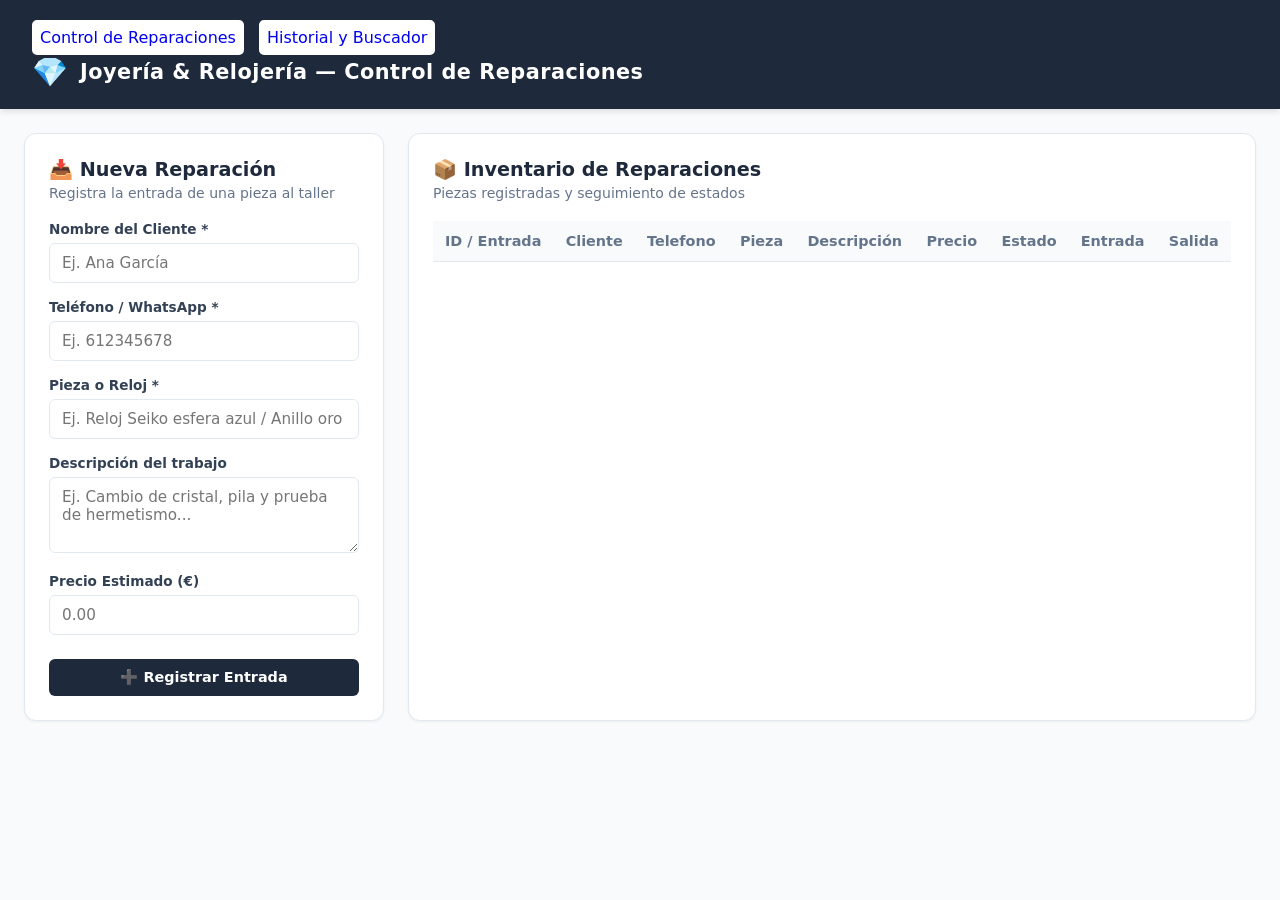
<file: index.html>
<!DOCTYPE html>
<html lang="es">
<head>
  <meta charset="UTF-8">
  <meta name="viewport" content="width=device-width, initial-scale=1.0">
  <title>Gestión de Reparaciones - Joyería</title>
  <link rel="stylesheet" href="styles.css">
</head>
<body>

  <!-- Encabezado Principal -->
  <header class="app-header">
    <nav>
      <a href="index.html">Control de Reparaciones</a>
      <a href="buscar.html">Historial y Buscador</a>
    </nav>
    <div class="logo-area">
      <span class="icon">💎</span>
      <h1>Joyería & Relojería — Control de Reparaciones</h1>
    </div>
  </header>

  <!-- Contenido Principal dividido en 2 columnas -->
  <main class="main-container">
    
    <!-- Columna Izquierda: Formulario de Registro -->
    <section class="card form-section">
      <h2>📥 Nueva Reparación</h2>
      <p class="subtitle">Registra la entrada de una pieza al taller</p>

      <form id="formulario-reparacion">
        <div class="form-group">
          <label for="cliente">Nombre del Cliente *</label>
          <input type="text" id="cliente" placeholder="Ej. Ana García" required>
        </div>

        <div class="form-group">
          <label for="telefono">Teléfono / WhatsApp *</label>
          <input type="tel" id="telefono" placeholder="Ej. 612345678" required>
        </div>

        <div class="form-group">
          <label for="pieza">Pieza o Reloj *</label>
          <input type="text" id="pieza" placeholder="Ej. Reloj Seiko esfera azul / Anillo oro 18k" required>
        </div>

        <div class="form-group">
          <label for="descripcion">Descripción del trabajo</label>
          <textarea id="descripcion" rows="3" placeholder="Ej. Cambio de cristal, pila y prueba de hermetismo..."></textarea>
        </div>

        <div class="form-group">
          <label for="precio">Precio Estimado (€)</label>
          <input type="number" id="precio" step="0.01" placeholder="0.00">
        </div>

        <button type="submit" class="btn btn-primary">➕ Registrar Entrada</button>
      </form>
    </section>

    <!-- Columna Derecha: Inventario y Lista -->
    <section class="card list-section">
      <div class="list-header">
        <div>
          <h2>📦 Inventario de Reparaciones</h2>
          <p class="subtitle">Piezas registradas y seguimiento de estados</p>
        </div>
      </div>

      <!-- Tabla / Lista de Reparaciones -->
      <div class="table-responsive">
        <table class="data-table">
          <thead>
            <tr>
              <th>ID / Entrada</th>
              <th>Cliente</th>
              <th>Telefono</th>
              <th>Pieza</th>
              <th>Descripción</th>
              <th>Precio</th>
              <th>Estado</th>
              <th>Entrada</th>
              <th>Salida</th>
            </tr>
          </thead>
          <tbody id="tabla-reparaciones">
            <!-- Aquí iremos insertando las filas desde JavaScript -->
          </tbody>
        </table>
      </div>
    </section>

  </main>
  <!-- Modal Emergente para Editar -->
<div id="modal-editar" class="modal">
  <div class="modal-contenido">
    <h2>Editar Reparación</h2>
    <form id="formulario-editar">
      <input type="text" id="edit-cliente" placeholder="Nombre cliente">
      <input type="text" id="edit-telefono" placeholder="Teléfono">
      <input type="text" id="edit-pieza" placeholder="Pieza">
      <input type="text" id="edit-descripcion" placeholder="Descripción">
      <input type="number" id="edit-precio" placeholder="Precio (€)">
      
      <div class="modal-botones">
        <button type="submit">Guardar Cambios</button>
        <button type="button" id="btn-cancelar">Cancelar</button>
      </div>
    </form>
  </div>
</div>
<script src="script.js"></script>
</body>
</html>
</file>
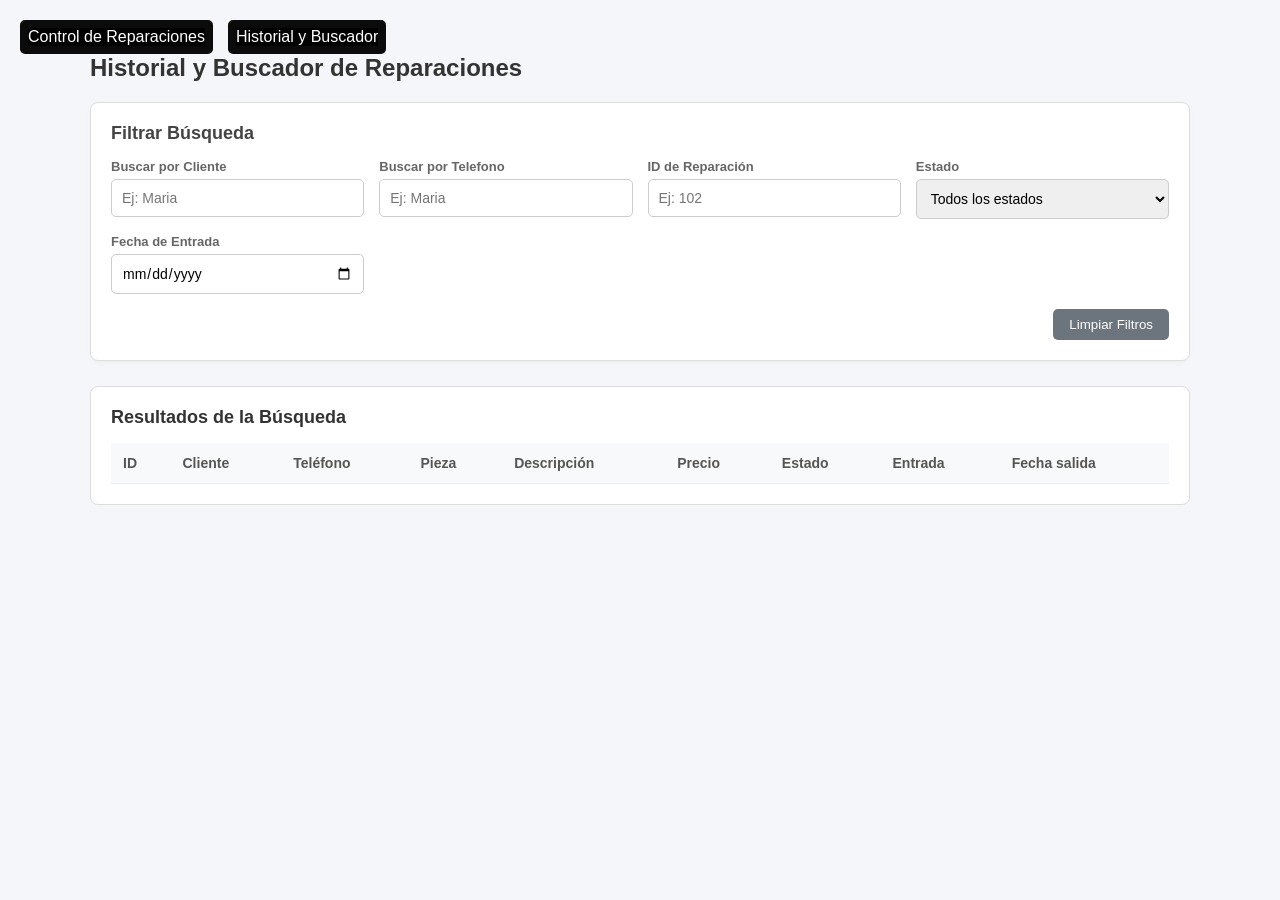
<file: buscar.html>
<!DOCTYPE html>
<html lang="es">
<head>
  <meta charset="UTF-8">
  <meta name="viewport" content="width=device-width, initial-scale=1.0">
  <title>Buscador e Historial - Taller de Joyería</title>
  <link rel="stylesheet" href="styles-buscar.css">
</head>
<body>

  <!-- Navegación entre vistas -->
  <nav class="navbar">
    <a href="index.html">Control de Reparaciones</a>
    <a href="buscar.html" class="active">Historial y Buscador</a>
  </nav>

  <main class="container">
    <h1>Historial y Buscador de Reparaciones</h1>

    <!-- Panel de Filtros -->
    <section class="panel-filtros" id="panel-filtros">
      <h2>Filtrar Búsqueda</h2>
      
      <div class="grid-filtros">
        <!-- Filtro por Texto (Cliente, Pieza o Teléfono) -->
        <div class="campo-filtro">
          <label for="filtro-nom">Buscar por Cliente </label>
          <input type="text" id="filtro-nom" placeholder="Ej: Maria">
        </div>

        <div class="campo-filtro">
          <label for="filtro-tel">Buscar por Telefono </label>
          <input type="text" id="filtro-tel" placeholder="Ej: Maria">
        </div>

        <!-- Filtro por ID -->
        <div class="campo-filtro">
          <label for="filtro-id">ID de Reparación</label>
          <input type="number" id="filtro-id" placeholder="Ej: 102">
        </div>

        <!-- Filtro por Estado -->
        <div class="campo-filtro">
          <label for="filtro-estado">Estado</label>
          <select id="filtro-estado">
            <option value="todos">Todos los estados</option>
            <option value="pendiente">Solo Pendientes</option>
            <option value="entregado">Solo Entregadas</option>
          </select>
        </div>

        <!-- Filtro por Fecha de Entrada -->
        <div class="campo-filtro">
          <label for="filtro-fecha">Fecha de Entrada</label>
          <input type="date" id="filtro-fecha">
        </div>
      </div>

      <!-- Botón para limpiar filtros rápidamente -->
      <div class="acciones-filtros">
        <button type="button" id="btn-limpiar-filtros">Limpiar Filtros</button>
      </div>
    </section>

    <!-- Tabla de Resultados -->
    <section class="panel-tabla">
      <h2>Resultados de la Búsqueda</h2>
      <table id="tabla-busqueda">
        <thead>
          <tr>
            <th>ID</th>
            <th>Cliente</th>
            <th>Teléfono</th>
            <th>Pieza</th>
            <th>Descripción</th>
            <th>Precio</th>
            <th>Estado</th>
            <th>Entrada</th>
            <th>Fecha salida</th>
          </tr>
        </thead>
        <tbody id="cuerpo-tabla-busqueda">
        </tbody>
      </table>
    </section>
  </main>

  <script src="buscar.js"></script>
</body>
</html>
</file>
<file: styles.css>
/* --- Variables de Color y Tema --- */
:root {
  --primary: #1e293b;
  --primary-hover: #0f172a;
  --accent: #d97706; /* Color dorado joyería */
  --bg-color: #f8fafc;
  --card-bg: #ffffff;
  --text-main: #334155;
  --text-muted: #64748b;
  --border-color: #e2e8f0;
  
  /* Estados */
  --badge-pendiente: #fef3c7;
  --badge-pendiente-text: #b45309;
  --badge-entregado: #dcfce7;
  --badge-entregado-text: #15803d;
}

* {
  box-sizing: border-box;
  margin: 0;
  padding: 0;
  font-family: system-ui, -apple-system, BlinkMacSystemFont, 'Segoe UI', Roboto, sans-serif;
}

body {
  background-color: var(--bg-color);
  color: var(--text-main);
  padding-bottom: 40px;
}

/* --- Encabezado --- */
.app-header {
  background-color: var(--primary);
  color: #fff;
  padding: 1.25rem 2rem;
  box-shadow: 0 4px 6px -1px rgba(0, 0, 0, 0.1);
}

nav{
  display: flex;
  gap: 15px;
  align-items: center;
  
}

nav a{
  border: 8px solid;
  border-color: white;
  background-color: white;
  border-radius: 5px;
  text-decoration: none;
}



.logo-area {
  display: flex;
  align-items: center;
  gap: 12px;
}

.logo-area .icon {
  font-size: 1.8rem;
}

.logo-area h1 {
  font-size: 1.3rem;
  font-weight: 600;
  letter-spacing: 0.5px;
}

/* --- Layout Principal (2 Columnas) --- */
.main-container {
  display: grid;
  grid-template-columns: 360px 1fr;
  gap: 24px;
  max-width: 1400px;
  margin: 24px auto;
  padding: 0 24px;
}

@media (max-width: 900px) {
  .main-container {
    grid-template-columns: 1fr;
  }
}

/* --- Tarjetas (Cards) --- */
.card {
  background: var(--card-bg);
  border-radius: 12px;
  padding: 24px;
  border: 1px solid var(--border-color);
  box-shadow: 0 1px 3px 0 rgba(0, 0, 0, 0.05);
}

.card h2 {
  font-size: 1.2rem;
  color: var(--primary);
  margin-bottom: 4px;
}

.subtitle {
  font-size: 0.875rem;
  color: var(--text-muted);
  margin-bottom: 20px;
}

/* --- Formulario --- */
.form-group {
  margin-bottom: 16px;
}

.form-group label {
  display: block;
  font-size: 0.85rem;
  font-weight: 600;
  margin-bottom: 6px;
  color: var(--text-main);
}

.form-group input,
.form-group textarea {
  width: 100%;
  padding: 10px 12px;
  border: 1px solid var(--border-color);
  border-radius: 6px;
  font-size: 0.95rem;
  transition: border-color 0.2s;
}

.form-group input:focus,
.form-group textarea:focus {
  outline: none;
  border-color: var(--accent);
}

/* --- Botones --- */
.btn {
  display: inline-flex;
  align-items: center;
  justify-content: center;
  padding: 10px 16px;
  font-weight: 600;
  border-radius: 6px;
  border: none;
  cursor: pointer;
  transition: background-color 0.2s;
  font-size: 0.9rem;
}

.btn-primary {
  width: 100%;
  background-color: var(--primary);
  color: #fff;
  margin-top: 8px;
}

.btn-primary:hover {
  background-color: var(--primary-hover);
}

.btn-action {
  padding: 6px 10px;
  font-size: 0.8rem;
  background-color: var(--bg-color);
  border: 1px solid var(--border-color);
  border-radius: 4px;
  color: var(--text-main);
}

.btn-action:hover {
  background-color: #e2e8f0;
}

/* --- Tabla de Datos --- */
.table-responsive {
  overflow-x: auto;
}

.data-table {
  width: 100%;
  border-collapse: collapse;
  text-align: left;
  font-size: 0.9rem;
}

.data-table th {
  background-color: var(--bg-color);
  color: var(--text-muted);
  font-weight: 600;
  padding: 12px;
  border-bottom: 1px solid var(--border-color);
}

.data-table td {
  padding: 14px 12px;
  border-bottom: 1px solid var(--border-color);
  vertical-align: middle;
}

.data-table tbody tr:hover {
  background-color: #f1f5f9;
}

/* --- Badges de Estado --- */
.badge {
  display: inline-block;
  padding: 4px 10px;
  border-radius: 12px;
  font-size: 0.75rem;
  font-weight: 700;
  text-transform: uppercase;
}

.badge-pendiente {
  background-color: var(--badge-pendiente);
  color: var(--badge-pendiente-text);
}

.badge-entregado {
  background-color: var(--badge-entregado);
  color: var(--badge-entregado-text);
}

.date-info {
  font-size: 0.8rem;
  color: var(--text-muted);
}

.modal {
  display: none; 
  position: fixed;
  top: 0;
  left: 0;
  width: 100%;
  height: 100%;
  background-color: rgba(0, 0, 0, 0.5); 
  justify-content: center;
  align-items: center;
}


.modal-contenido {
  background-color: white;
  padding: 20px;
  border-radius: 8px;
  width: 300px;
}
</file>
<file: styles-buscar.css>
/* Reseteo básico y tipografía */
* {
  box-sizing: border-box;
  margin: 0;
  padding: 0;
  font-family: Arial, sans-serif;
}

body {
  background-color: #f4f6f9;
  color: #333;
  padding: 20px;
}

nav{
  display: flex;
  gap: 15px;
  align-items: center;
  
}

nav a{
  border: 8px solid;
  border-color: rgb(11, 11, 11);
  background-color: black;
  border-radius: 5px;
  text-decoration: none;
  color:white
}

.navbar a:hover {
  background-color: #22599c;
}
/* 2. Contenedor principal */
.container {
  max-width: 1100px;
  margin: 0 auto;
}

h1 {
  margin-bottom: 20px;
  font-size: 24px;
}

/* 3. Panel de Filtros */
.panel-filtros {
  background: white;
  padding: 20px;
  border-radius: 8px;
  border: 1px solid #ddd;
  margin-bottom: 25px;
  box-shadow: 0 2px 4px rgba(0,0,0,0.03);
}

.panel-filtros h2 {
  font-size: 18px;
  margin-bottom: 15px;
  color: #444;
}

.grid-filtros {
  display: grid;
  grid-template-columns: repeat(auto-fit, minmax(220px, 1fr));
  gap: 15px;
}

.campo-filtro {
  display: flex;
  flex-direction: column;
  gap: 5px;
}

.campo-filtro label {
  font-size: 13px;
  font-weight: bold;
  color: #666;
}

.campo-filtro input,
.campo-filtro select {
  padding: 10px;
  border: 1px solid #ccc;
  border-radius: 5px;
  font-size: 14px;
}

.acciones-filtros {
  margin-top: 15px;
  display: flex;
  justify-content: flex-end;
}

#btn-limpiar-filtros {
  padding: 8px 16px;
  background-color: #6c757d;
  color: white;
  border: none;
  border-radius: 5px;
  cursor: pointer;
}

#btn-limpiar-filtros:hover {
  background-color: #5a6268;
}

/* 4. Tabla de Resultados */
.panel-tabla {
  background: white;
  padding: 20px;
  border-radius: 8px;
  border: 1px solid #ddd;
}

.panel-tabla h2 {
  font-size: 18px;
  margin-bottom: 15px;
}

table {
  width: 100%;
  border-collapse: collapse;
}

th, td {
  padding: 12px;
  text-align: left;
  border-bottom: 1px solid #eee;
}

th {
  background-color: #f8f9fa;
  color: #555;
  font-size: 14px;
}

td {
  font-size: 14px;
}
</file>
